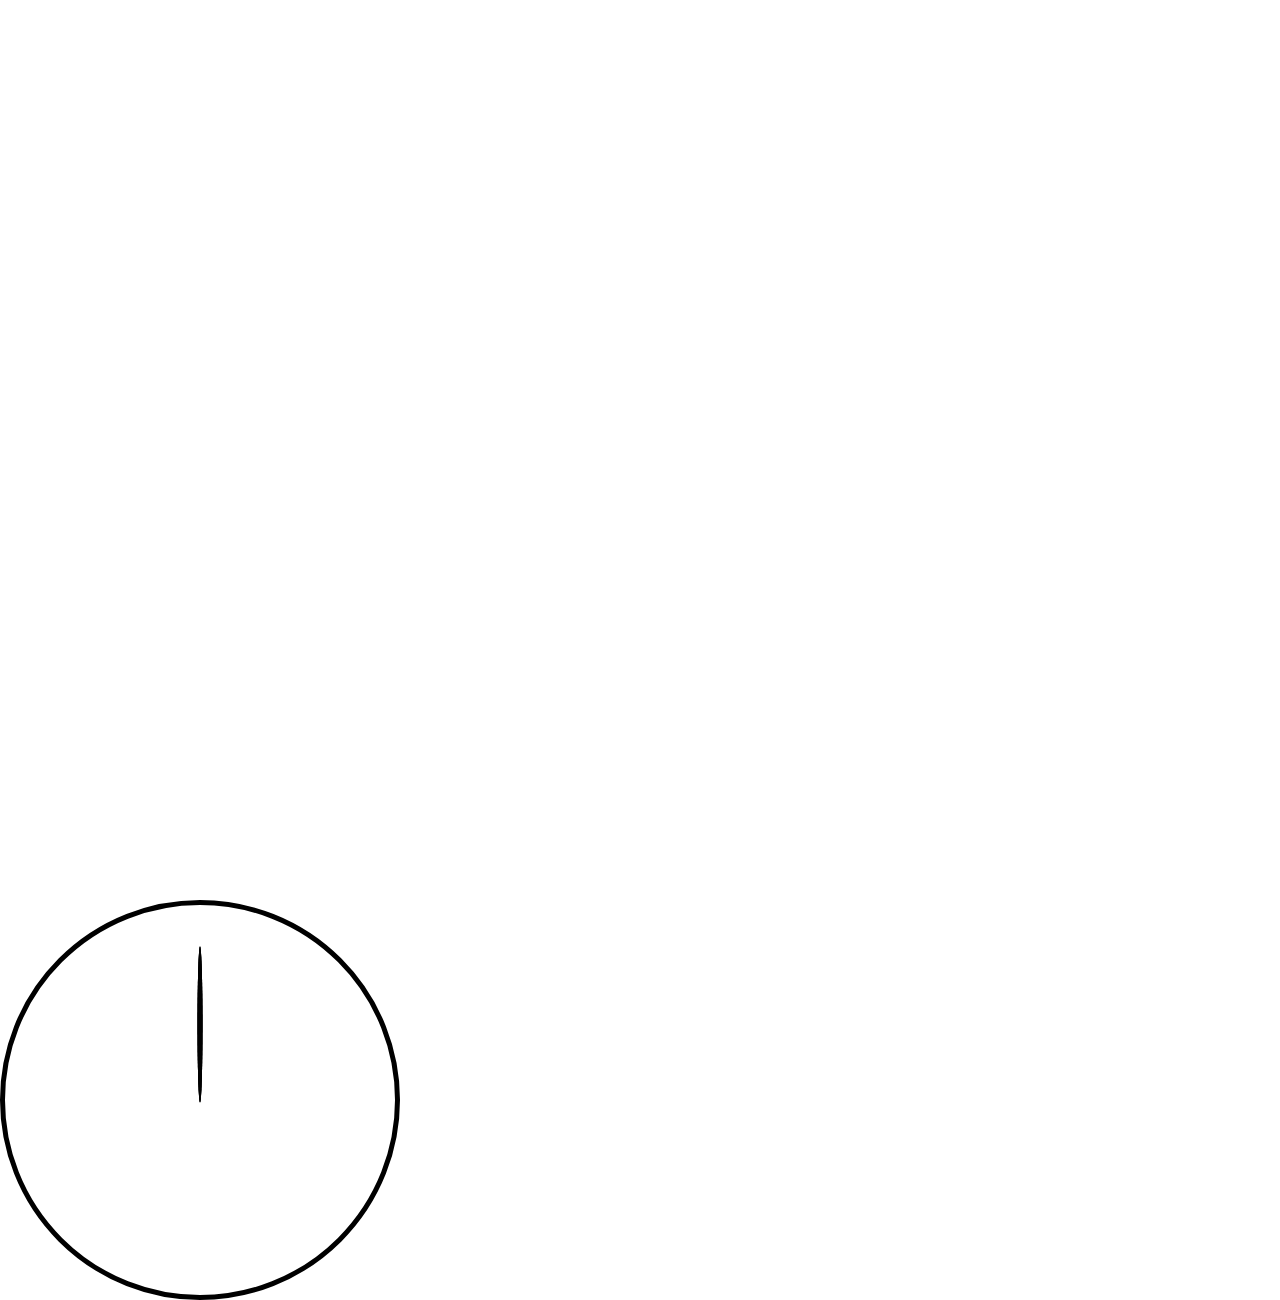
<file: brianclock.html>
<!DOCTYPE html>
<html lang="en">
<head>
  <meta charset="UTF-8">
  <meta name="viewport" content="width=device-width, height=device-height, initial-scale=1.0, user-scalable=yes">
  <title>Document</title>
  <link rel="stylesheet" href="brianclock.css">
</head>
<body>
  <section></section>
  <div class="clock">
    <div class="hour"></div>
    <div class="min"></div>
    <div class="sec"></div>
  </div>
  <script src="main.js"></script>
   
</body>
</html>
</file>
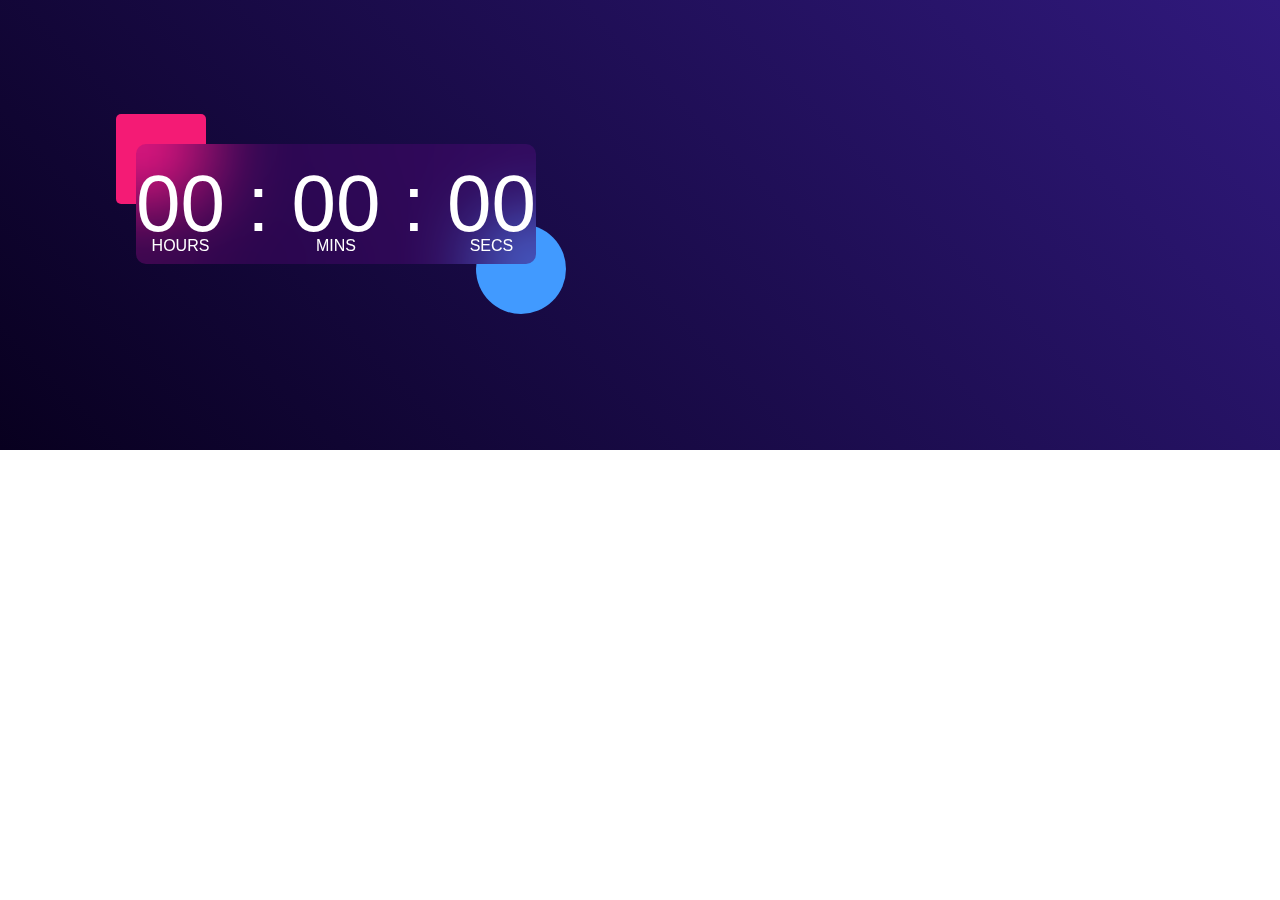
<file: briandigitalclock.html>
<!DOCTYPE html>
<html lang="en">
<head>
  <meta charset="UTF-8">
  <meta name="viewport" content="width=device-width, height=device-height, initial-scale=1.0, user-scalable=yes">
  <title>Digital clock Using javascript</title>
  <link rel="stylesheet" href="briandigitalclock.css">
</head>
<body>
  <div class="welcome">
    <div class="pocket">
      <div class="clock">
        <span id="hrs">00</span>
        <span>:</span>
        <span id="min">00</span>
        <span>:</span>
        <span id="sec">00</span>
      </div>
    </div>
  </div>
  <script>
    let hrs = document.getElementById("hrs");
    let min = document.getElementById("min");
    let sec = document.getElementById("sec");
    

    setInterval(()=>{
    let currentTime = new Date();

    hrs.innerHTML = (currentTime.getHours()<10?"0":"") + currentTime.getHours();
    min.innerHTML = (currentTime.getMinutes()<10?"0":"") + currentTime.getMinutes();
    sec.innerHTML = (currentTime.getSeconds()<10?"0":"") + currentTime.getSeconds();
  
    },1000)
   
  </script>
</body>
</html>
</file>
<file: brianclock.css>
*{
  margin: 0;
  padding: 0;
  box-sizing: border-box;
}
section{
  height: 100vh;
  width: 100%;
  display: flex;
  align-items: center;
  justify-content: center;
}
.clock{
  height: 400px;
  width: 90%;
  max-width: 400px;
  border-radius: 50%;
  border: solid;
  border-width: 5px;
  border-color: black;
  position: relative;
}
.hour,
.min,
.sec{
  position: absolute;
  top: 50%;
  left: 50%;
  height: 5px;
  width: 40%;
  background-color: black;
  border-radius: 50%;
  transform: rotate(-90deg);
  transform-origin: left;
}
</file>
<file: briandigitalclock.css>
*{
  margin: 0;
  padding: 0;
  font-family: 'poppins', sans-serif;
  box-sizing: border-box;
} 
.welcome{
  width: 100%;
  min-height: 50vh;
  background: linear-gradient(45deg, #08001f,#30197d);
  color: #fff;
}
.pocket{
  width: 400px;
  height: 120px;
  position: absolute;
  top: 20%;
  left: 20%;
  transform: translate(-30%, -30%);  
}
.clock{
  width: 100%;
  height: 100%;
  background: rgba(235, 0, 255, 0.11);
  border-radius: 10px;
  display: flex;
  align-items: center;
  justify-content: center;
  backdrop-filter: blur(40px);
}
.pocket::before{
  content: '';
  width: 90px;
  height: 90px;
  background: #f41b75;
  border-radius: 5px;
  position: absolute;
  left: -20px;
  top: -30px;
  z-index: -1;
}
.pocket::after{
  content: '';
  width: 90px;
  height: 90px;
  background: #419aff;
  border-radius: 50%;
  position: absolute;
  right: -30px;
  bottom: -50px;
  z-index: -1;
}
.clock span{
  font-size: 80px;
  width: 110px;
  display: inline-block;
  text-align: center;
  position: relative;
}
.clock span::after{

font-size: 16px;
position: absolute;
bottom: -5px;
left: 50%;
transform: translateX(-50%);
}
#hrs::after{
  content: 'HOURS';
}
#min::after{
  content: 'MINS';
}
#sec::after{
  content: 'SECS';
}
</file>
